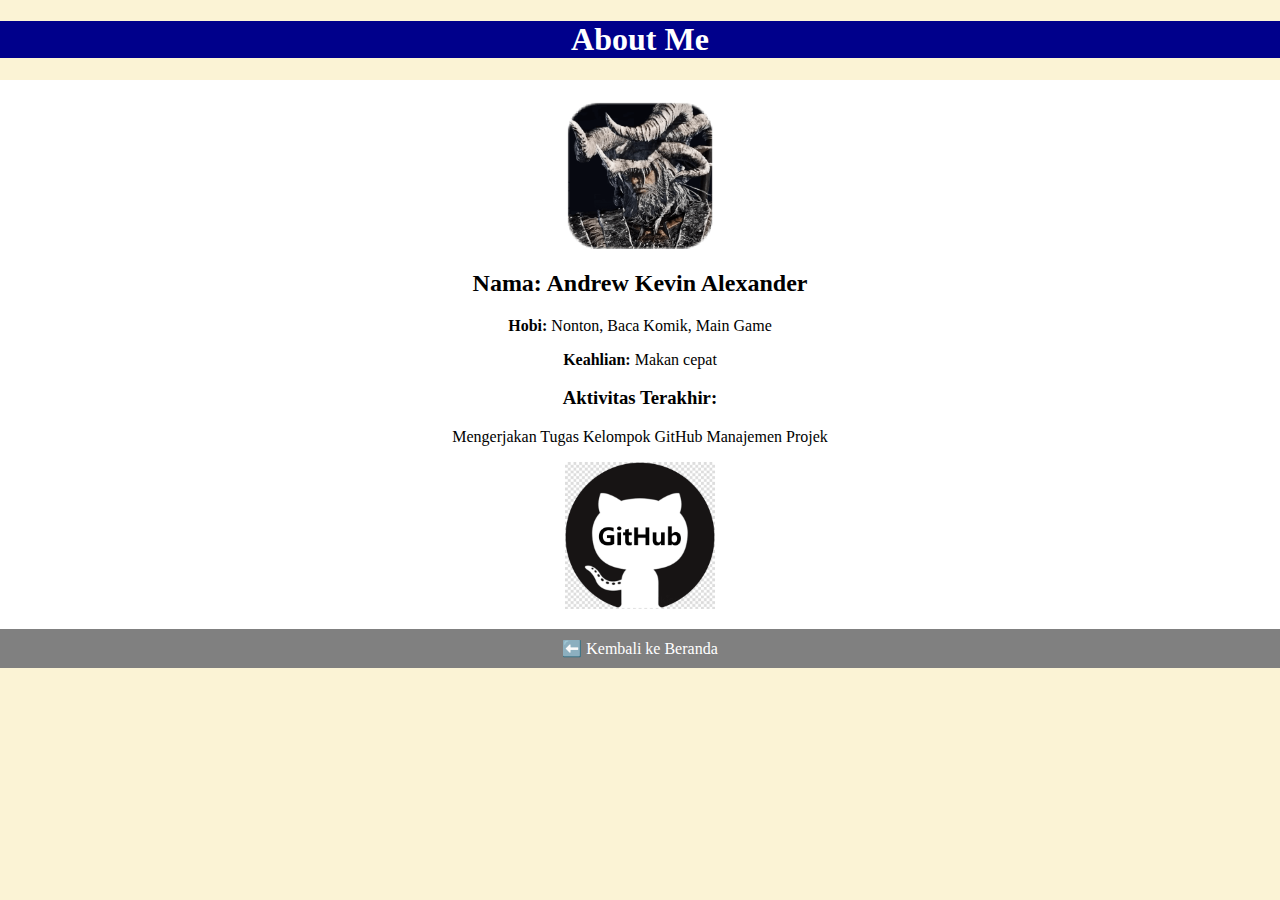
<file: andrew.html>
<!DOCTYPE html>
<html lang="en">
<head>
    <meta charset="UTF-8">
    <meta name="viewport" content="width=device-width, initial-scale=1.0">
    <title>Andrew</title>
    <link rel="stylesheet" href="andrew.css">
</head>
<body>
    <!--
    <h1>About me</h1>
    <img src="Image/TakesEverthings.png">
    <p><strong>Nama:</strong> Andrew Kevin Alexander</p>
    <p><strong>Hobi:</strong> ###</p>
    <p><strong>Keahlian:</strong> ###</p>
    <p><strong>Aktivitas Terakhir:</strong> ###</p>

    <p>Bikin mini project website portofolio tim! Seru banget karena bisa belajar Git & GitHub bareng teman-teman 😎</p>
    <img src="Image/TakesEverthings.png">
    <a href="index.html">⬅️ Kembali ke Beranda</a>
    -->
 
    <h1>About Me</h1>

    <div id="container">
        <img src="Image/TakesEverthings.png">
        <h2>Nama: Andrew Kevin Alexander</h2>
        <p><strong>Hobi:</strong> Nonton, Baca Komik, Main Game</p>
        <p><strong>Keahlian:</strong> Makan cepat</p>

        <h3>Aktivitas Terakhir:</h3>
        <p>Mengerjakan Tugas Kelompok GitHub Manajemen Projek</p>
        <img src="GitHub_(8).png">
    </div>

    <div id="balik">
        <a href="index.html">⬅️ Kembali ke Beranda</a>
    </div>
    
</body>
</html>
</file>
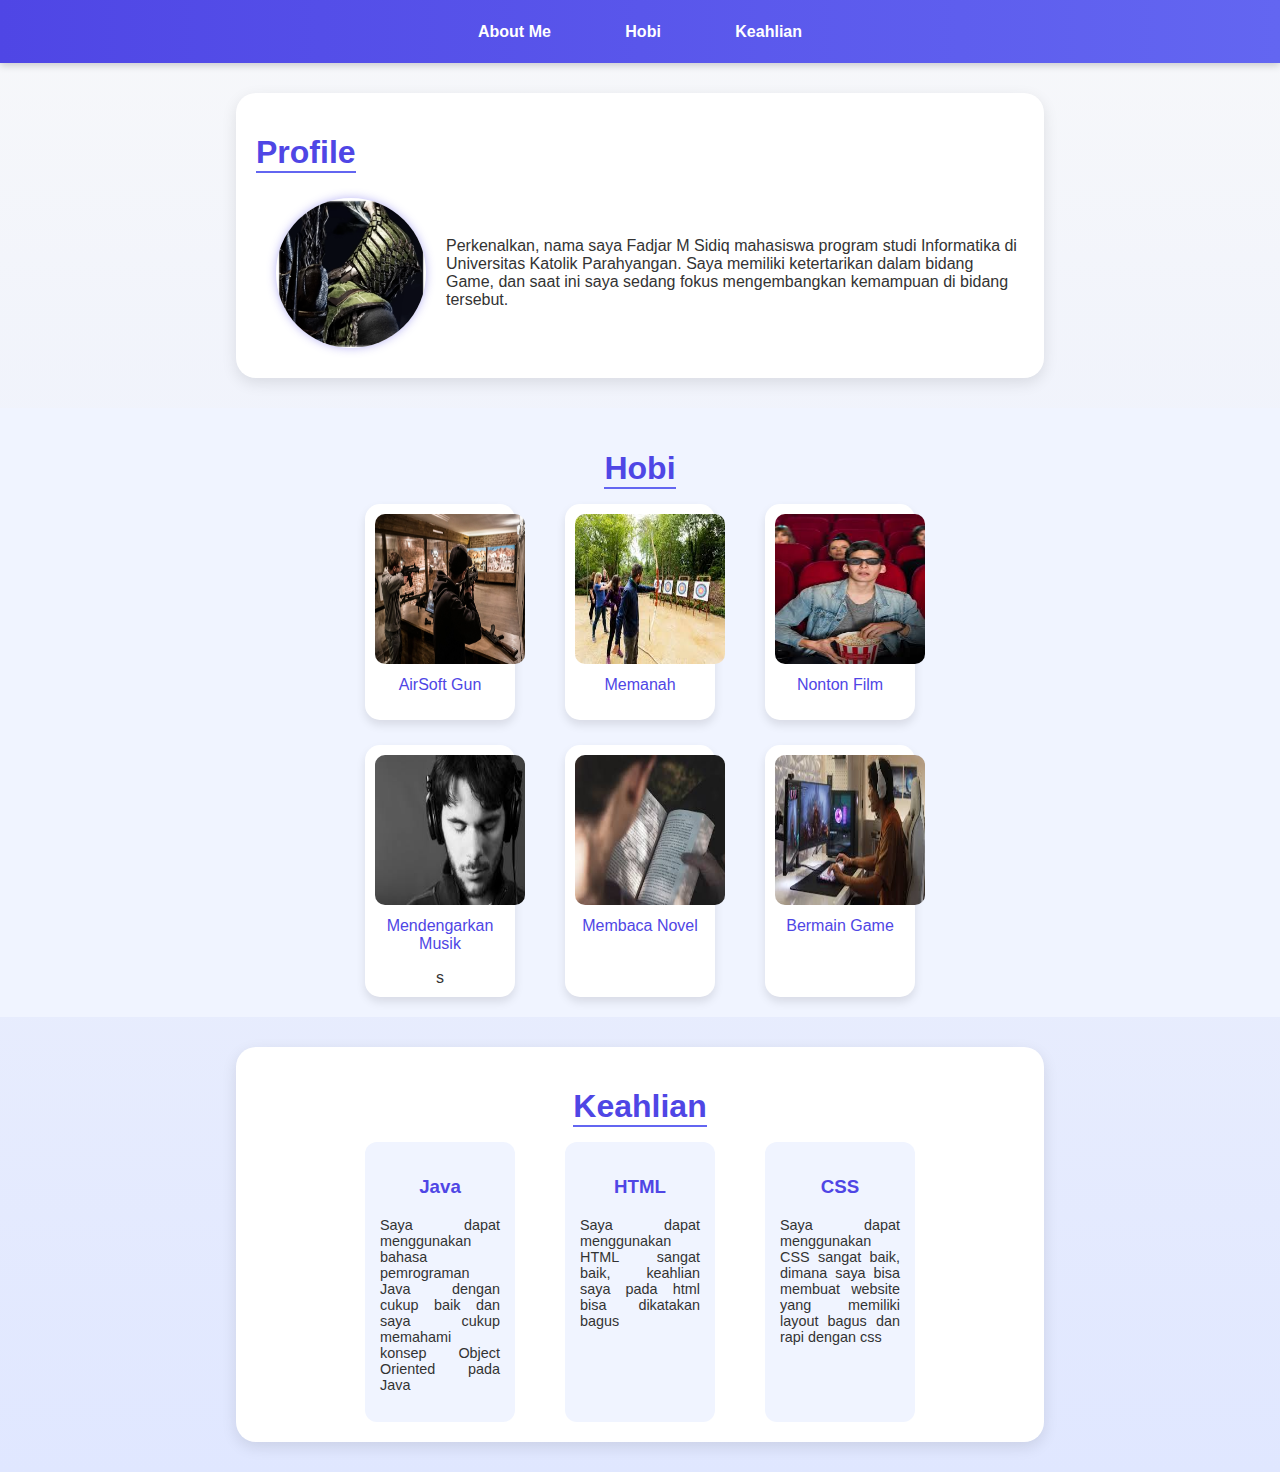
<file: Intro_Fadjar.html>
<!DOCTYPE html>
<html lang="en">

<head>
    <meta charset="UTF-8">
    <meta name="viewport" content="width=device-width, initial-scale=1.0">
    <title>Document</title>
    <link rel="stylesheet" href="IntroStyle.css">
</head>

<body>
    <header>
        <div class="nav">
            <a href="#AboutMe">About Me</a>
            <a href="#Hobi">Hobi</a>
            <a href="#Keahlian">Keahlian</a>
        </div>
    </header>

    <main>
        <section class="AboutMe" id="AboutMe">
            <h1>Profile</h1>
            <div class="containerisi">
                <div class="Containerimg">
                    <div class="gambar"></div>
                </div>

                <div class="text">
                    <p>
                        Perkenalkan, nama saya Fadjar M Sidiq mahasiswa program studi Informatika di Universitas Katolik
                        Parahyangan.
                        Saya memiliki ketertarikan dalam bidang Game, dan saat ini saya sedang fokus mengembangkan
                        kemampuan di bidang tersebut.
                    </p>
                </div>
            </div>
        </section>

        <section class="Hobi" id="Hobi">
            <h1>Hobi</h1>
            <div class="containerGridHobi">
                <div class="boxhobi">
                    <img src="./IMGFadjar/airsoft.jpg" alt="airsoft">
                    <p>AirSoft Gun</p>
                </div>

                <div class="boxhobi">
                    <img src="./IMGFadjar/panah.jpeg" alt="Memanah">
                    <p>Memanah</p>
                </div>

                <div class="boxhobi">
                    <img src="./IMGFadjar/nonton.jpeg" alt="Nonton Film">
                    <p>Nonton Film</p>
                </div>

                <div class="boxhobi">
                    <img src="./IMGFadjar/music.jpeg" alt="Mendengarkan Musik">
                    <p>Mendengarkan Musik</p>s
                </div>

                <div class="boxhobi">
                    <img src="./IMGFadjar/Baca.jpeg" alt="Membaca Novel">
                    <p>Membaca Novel</p>
                </div>

                <div class="boxhobi">
                    <img src="./IMGFadjar/Gaming.jpeg" alt="Bermain Game">
                    <p>Bermain Game</p>
                </div>
            </div>
        </section>

        <section class="Keahlian" id="Keahlian">
            <h1>Keahlian</h1>

            <div class="containerGridSkill">
                <div class="boxSkill">
                    <h3>Java</h3>
                    <p>Saya dapat menggunakan bahasa pemrograman Java dengan cukup baik dan saya cukup memahami konsep
                        Object Oriented pada Java</p>
                </div>

                <div class="boxSkill">
                    <h3>HTML</h3>
                    <p>Saya dapat menggunakan HTML sangat baik, keahlian saya pada html bisa dikatakan bagus</p>
                </div>

                <div class="boxSkill">
                    <h3>CSS</h3>
                    <p>Saya dapat menggunakan CSS sangat baik, dimana saya bisa membuat website yang memiliki layout
                        bagus dan rapi dengan css</p>
                </div>
            </div>
        </section>
    </main>
</body>

</html>
</file>
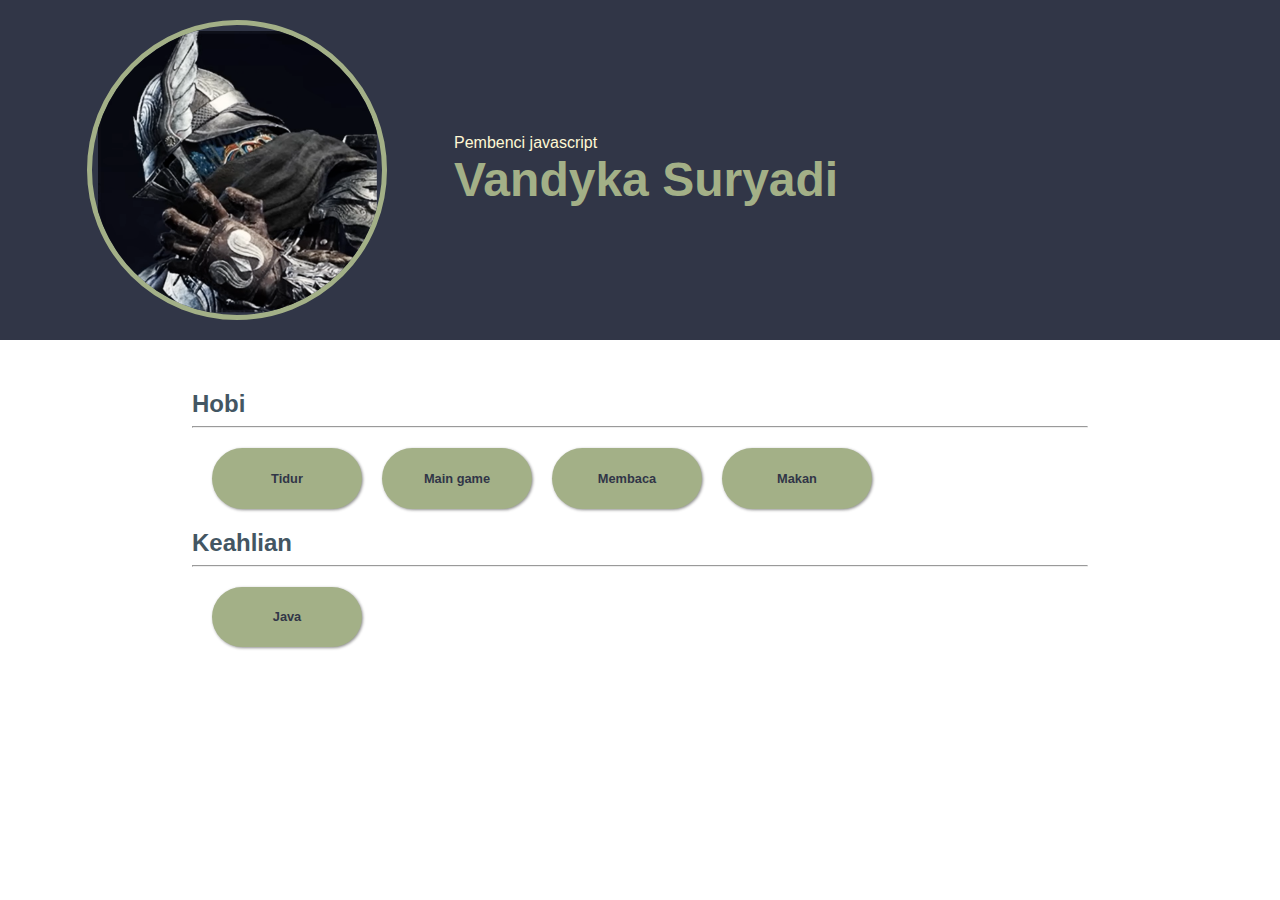
<file: intro_vandyka.html>
<!DOCTYPE html>
<html lang="en">
<head>
    <meta charset="UTF-8">
    <title>Title</title>
    <style>
        * {
            box-sizing: border-box;
        }

        body {
            margin: 0;
        }

        header {
            background-color: #313647;
            display: flex;
            align-items: center;
            padding: 20px;
            width: 100%;
        }

        h3,
        h1 {
            margin: 0;
        }

        #img-container {
            display: flex;
            justify-content: center;
            width: 35%;
        }

        #img-container > img {
            border-radius: 50%;
            border: 5px solid #A3B087;
            width: 300px;
            height: 300px;
        }

        #name-container {
            width: 65%;
        }

        main {
            display: flex;
            justify-content: center;
            align-items: center;
        }

        #main-container {
            width: 70%;
            padding: 50px 0;
        }

        .box {
            display: flex;
            column-gap: 20px;
            margin: 20px;
        }

        .hobby-container {
            background-color: #A3B087;
            border-radius: 50px;
            box-shadow: 1px 1px 3px #8f8f8f;
            padding: 10px 20px;
            display: flex;
            justify-content: center;
            align-items: center;
            width: 150px;
        }

        .header-font {
            font: bold 3em "Verdana", "Helvetica", "Arial", sans-serif;
            color: #A3B087;
        }

        .second-header-font {
            font: 1em "Verdana", "Helvetica", "Arial", sans-serif;
            color: #FFF8D4;
        }

        .sub-header-font {
            font: bold 1.5em "Verdana", "Helvetica", "Arial", sans-serif;
            color: #435663;
        }

        .content-font {
            font: bold .8em "Verdana", "Helvetica", "Arial", sans-serif;
            color: #313647;
        }
    </style>
</head>
<body>
    <header>
        <div id="img-container">
            <img src="Image/JhonNiGHT.png" alt="My profile picture">
        </div>
        <div id="name-container">
            <h3 class="second-header-font">Pembenci javascript</h3>
            <h1 class="header-font">Vandyka Suryadi</h1>
        </div>
    </header>
    <main>
        <div id="main-container">
            <section>
                <h3 class="sub-header-font">Hobi</h3>
                <hr>
                <div class="box">
                    <div class="hobby-container">
                        <p class="content-font">Tidur</p>
                    </div>
                    <div class="hobby-container">
                        <p class="content-font">Main game</p>
                    </div>
                    <div class="hobby-container">
                        <p class="content-font">Membaca</p>
                    </div>
                    <div class="hobby-container">
                        <p class="content-font">Makan</p>
                    </div>
                </div>
            </section>
            <section>
                <h3 class="sub-header-font">Keahlian</h3>
                <hr>
                <div class="box">
                    <div class="hobby-container">
                        <p class="content-font">Java</p>
                    </div>
                </div>
            </section>
        </div>
    </main>
</body>
</html>
</file>
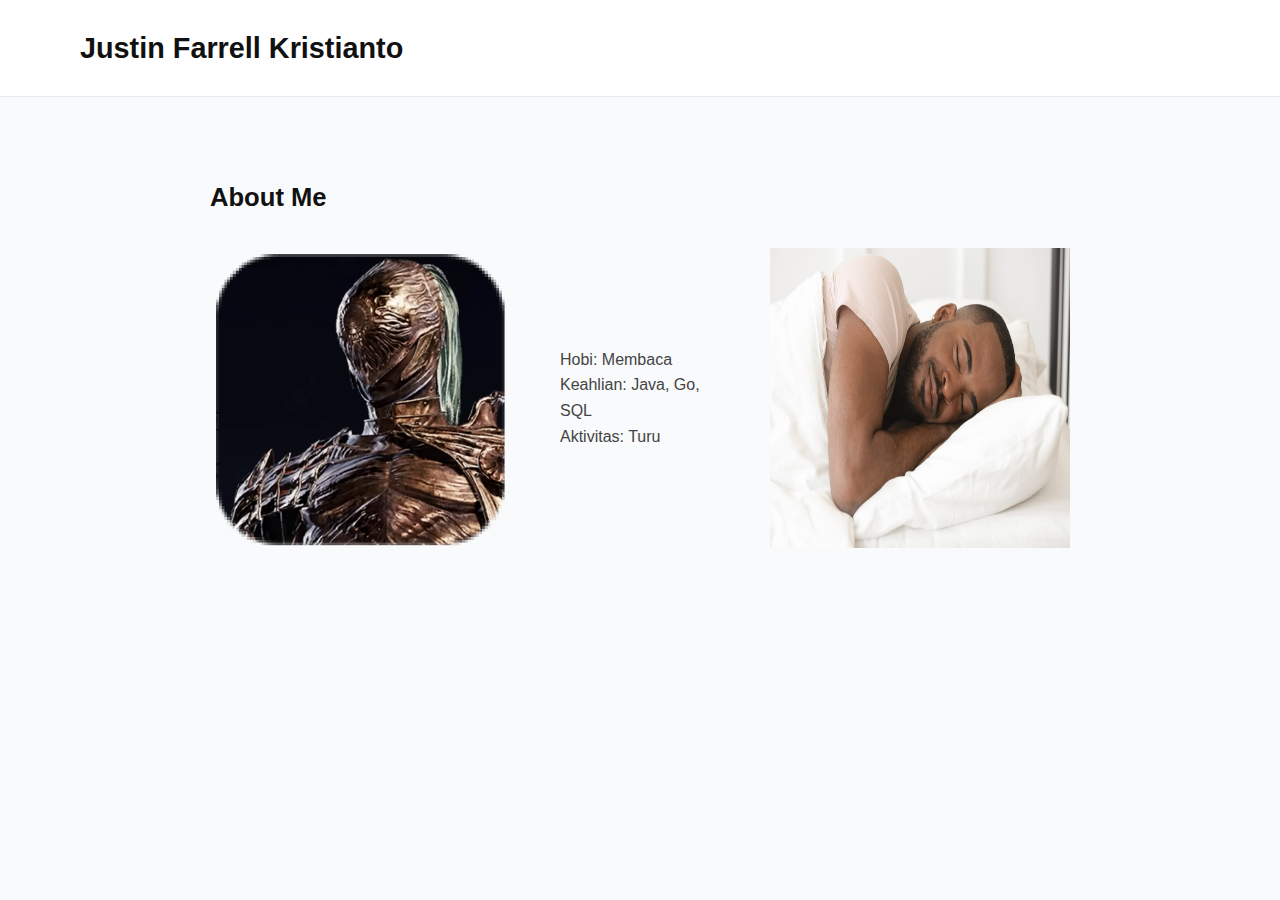
<file: justin.html>
<html>
<head>
    <title>Justin</title>
    <link rel="stylesheet" type="text/css" href="jastin.css">
</head>
<body>
  <header>
    <h1>Justin Farrell Kristianto</h1>
  </header>

  <main>
    <section id="about">
      <h2>About Me</h2>
      <div class="about-content">
        <img src="Image/ParryEveryhing.png">
        <p>
          Hobi: Membaca
          <br>
          Keahlian: Java, Go, SQL
          <br>
          Aktivitas: Turu
        </p>
        <img src="Image/shutterstock_1455947342.jpg">
      </div>
    </section>

</body>
</html>
</file>
<file: andrew.css>
body {
    margin: 0;
    background-color: #FBF3D5;
    color: black;
}

h1 {
    text-align: center;
    background-color: darkblue;
    color: white;
}

#container a {
    color: white;
}

#container {
    background-color: white;
    padding: 20px;
}

img {
    width: 150px;
    display: block;
    margin: auto;
}

h2, h3, p {
    text-align: center;
}

#balik {
    text-align: center;
    background-color: grey;
    color: white;
    padding: 10px;
}

a{
    color: white;
    text-decoration: none;
}
</file>
<file: jastin.css>
* {
  margin: 0;
  padding: 0;
  box-sizing: border-box;
}

body {
  font-family: 'Segoe UI', Arial, sans-serif;
  background-color: #f9fafb;
  color: #222;
  line-height: 1.6;
}

header {
  display: flex;
  justify-content: space-between;
  align-items: center;
  padding: 25px 80px;
  background-color: #fff;
  border-bottom: 1px solid #e5e7eb;
  position: sticky;
  top: 0;
}

header h1 {
  font-size: 1.8rem;
  color: #111;
}

section {
  max-width: 900px;
  margin: 80px auto;
  padding: 0 20px;
}

h2 {
  font-size: 1.6rem;
  margin-bottom: 30px;
  color: #111;
}

.about-content {
  display: flex;
  align-items: center;
  gap: 50px;
}

.about-content img {
  width: 300px;
  height: 300px;
}

.about-content p {
  flex: 1;
  font-size: 1rem;
  color: #444;
}
</file>
<file: IntroStyle.css>
/* === Reset dan dasar === */
body {
    display: flex;
    justify-content: center;
    align-items: center;
    flex-direction: column;
    margin: 0;
    padding: 0;
    width: 100%;
    height: auto;
    font-family: "Poppins", sans-serif;
    background: linear-gradient(180deg, #f7f8fa, #e0e7ff);
    color: #333;
}

/* === Navigasi === */
header {
    display: flex;
    justify-content: center;
    align-items: center;
    background: linear-gradient(90deg, #4f46e5, #6366f1);
    width: 100%;
    height: 7vh;
    box-shadow: 0 2px 8px rgba(0, 0, 0, 0.2);
}

header a {
    padding: 12px 25px;
    margin: 0 10px;
    text-decoration: none;
    color: #ffffff;
    font-weight: 600;
    transition: 0.3s ease;
}

/* === Main Section === */
main {
    display: flex;
    justify-content: center;
    align-items: center;
    flex-direction: column;
    width: 100%;
}

/* === About Me === */
main .AboutMe {
    text-align: start;
    flex-direction: column;
    width: 60%;
    background: #ffffff;
    border-radius: 20px;
    box-shadow: 0 5px 15px rgba(0, 0, 0, 0.1);
    padding: 20px;
    margin: 30px 0;
}

main .containerisi {
    display: flex;
    justify-content: center;
    align-items: center;
}

h1 {
    color: #4f46e5;
    border-bottom: 2px solid #6366f1;
    width: fit-content;
    margin-bottom: 15px;
}

.AboutMe .Containerimg .gambar {
    background-image: url('./Image/Bulleyes.png');
    border-radius: 50%;
    width: 150px;
    height: 150px;
    background-repeat: no-repeat;
    background-size: cover;
    margin: 10px 20px;
    box-shadow: 0 0 10px rgba(79, 70, 229, 0.4);
}

/* === Hobi Section === */
main .Hobi {
    display: flex;
    justify-content: center;
    align-items: center;
    flex-direction: column;
    background: #f0f4ff;
    padding: 20px 0;
    width: 100%;
}

main .Hobi .containerGridHobi {
    display: grid;
    grid-template-columns: 150px 150px 150px;
    column-gap: 50px;
    row-gap: 25px;
}

.boxhobi {
    text-align: center;
    background: #ffffff;
    border-radius: 15px;
    box-shadow: 0 5px 10px rgba(0, 0, 0, 0.1);
    padding: 10px;
    transition: transform 0.3s ease, box-shadow 0.3s ease;
}

.boxhobi img {
    width: 150px;
    height: 150px;
    border-radius: 10px;
}

.boxhobi p {
    margin-top: 8px;
    font-weight: 500;
    color: #4f46e5;
}

/* === Keahlian Section === */
main .Keahlian {
    display: flex;
    justify-content: center;
    align-items: center;
    flex-direction: column;
    background: #ffffff;
    border-radius: 20px;
    box-shadow: 0 5px 15px rgba(0, 0, 0, 0.1);
    width: 60%;
    margin: 30px 0;
    padding: 20px;
}

main .Keahlian .containerGridSkill {
    display: grid;
    grid-template-columns: 150px 150px 150px;
    column-gap: 50px;
    row-gap: 25px;
}

.boxSkill {
    background: #f0f4ff;
    border-radius: 12px;
    padding: 15px;
    transition: 0.3s ease;
}

.boxSkill:hover {
    background: #e0e7ff;
}

.boxSkill h3 {
    text-align: center;
    color: #4f46e5;
}

.boxSkill p {
    text-align: justify;
    font-size: 0.9rem;
}

footer {
    display: flex;
    justify-content: center;
    align-items: center;
    background: linear-gradient(90deg, #4f46e5, #6366f1);
    width: 100%;
    height: 25vh;
    box-shadow: 0 2px 8px rgba(0, 0, 0, 0.2);
}

footer .imgfooter {
    background-image: url("IMGFadjar/kusing.jpg");
    background-repeat: no-repeat;
    background-size: contain;
    width: 250px;
    height: 20vh;
}

footer p  {
    color: white;
}
</file>
